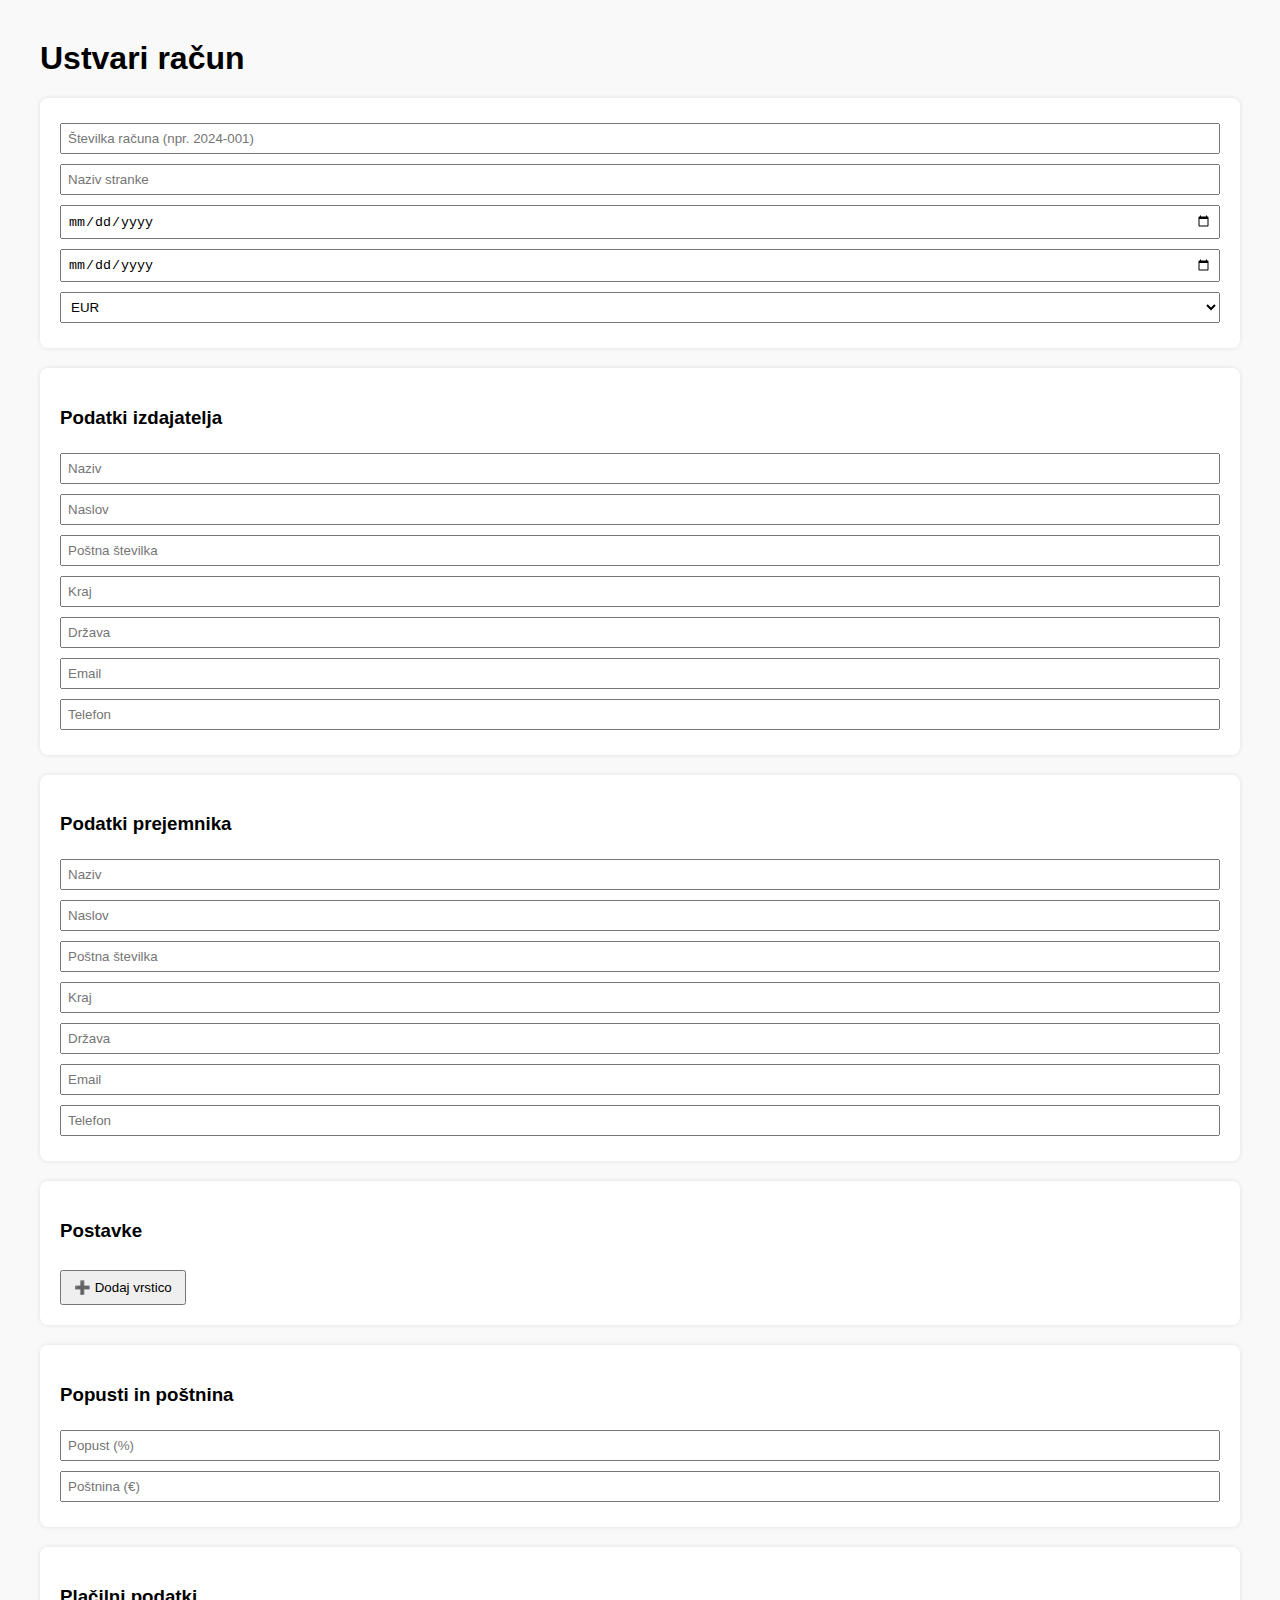
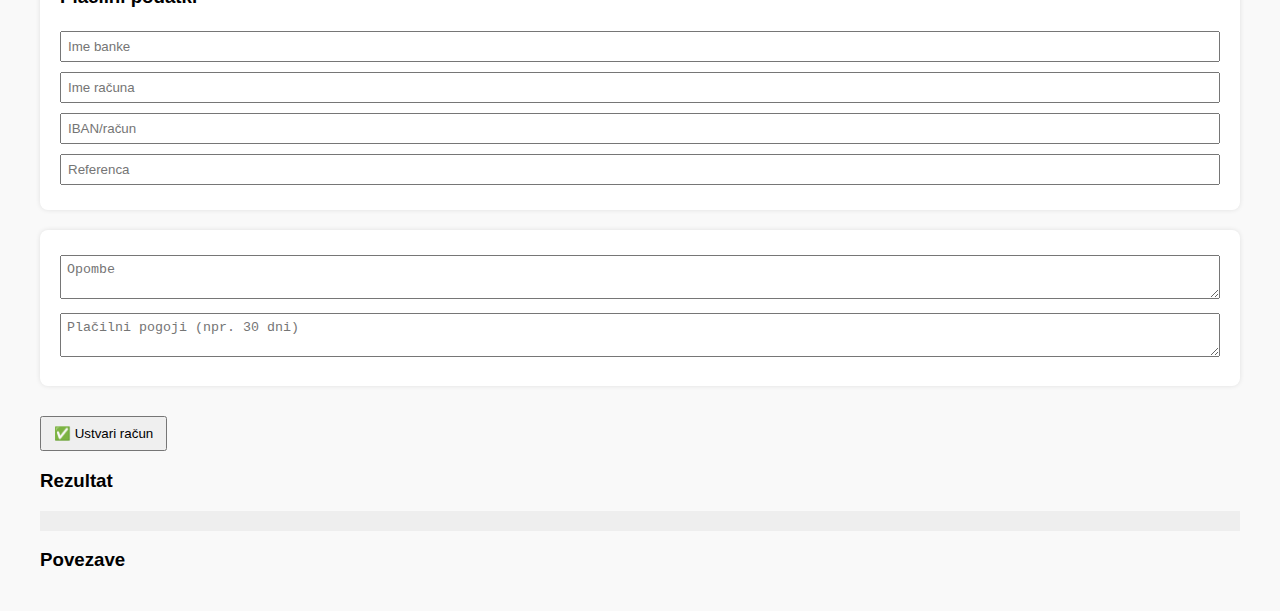
<file: static/index.html>
<!DOCTYPE html>
<html lang="sl">
<head>
    <meta charset="UTF-8">
    <title>Ustvari račun</title>
    <style>
        body {
            font-family: sans-serif;
            margin: 40px;
            background-color: #f9f9f9;
        }
        input, select, textarea {
            margin: 5px 0;
            padding: 6px;
            width: 100%;
            box-sizing: border-box;
        }
        .section {
            background-color: #fff;
            padding: 20px;
            margin-bottom: 20px;
            border-radius: 8px;
            box-shadow: 0 0 5px rgba(0,0,0,0.1);
        }
        .item-row {
            display: flex;
            gap: 10px;
            margin-bottom: 10px;
        }
        .item-row input {
            flex: 1;
        }
        button {
            padding: 8px 12px;
            margin-top: 10px;
        }
        pre {
            background: #eee;
            padding: 10px;
            overflow-x: auto;
        }
    </style>
    <script>
        function addItemRow() {
            const row = document.createElement("div");
            row.className = "item-row";
            row.innerHTML = `
                <input type="text" placeholder="Opis" class="description">
                <input type="number" placeholder="Količina" class="quantity">
                <input type="number" placeholder="Cena (€ z DDV)" class="price">
                <input type="number" placeholder="DDV (%)" class="tax_rate">
                <button onclick="this.parentElement.remove()">🗑️</button>
            `;
            document.getElementById("items").appendChild(row);
        }

        async function sendInvoice() {
            const descriptions = document.querySelectorAll(".description");
            const quantities = document.querySelectorAll(".quantity");
            const prices = document.querySelectorAll(".price");
            const taxRates = document.querySelectorAll(".tax_rate");

            let items = [];
            let total = 0;

            for (let i = 0; i < descriptions.length; i++) {
                const qty = parseFloat(quantities[i].value) || 0;
                const price = parseFloat(prices[i].value) || 0;
                total += qty * price;
                items.push({
                    description: descriptions[i].value,
                    quantity: qty,
                    unit_price: price,
                    tax_rate: parseFloat(taxRates[i].value) || 0
                });
            }

            const discountPercent = parseFloat(document.getElementById("discount_percent").value) || 0;
            const shipping = parseFloat(document.getElementById("shipping").value) || 0;

            total = total - (total * discountPercent / 100) + shipping;

            const payload = {
                invoice_number: document.getElementById("invoice_number").value || null,
                customer_name: document.getElementById("customer_name").value,
                issue_date: document.getElementById("issue_date").value,
                due_date: document.getElementById("due_date").value,
                currency: document.getElementById("currency").value,
                items: items,
                discount_percent: discountPercent,
                shipping: shipping,
                issuer: {
                    name: document.getElementById("issuer_name").value,
                    address: document.getElementById("issuer_address").value,
                    postal_code: document.getElementById("issuer_postal_code").value,
                    city: document.getElementById("issuer_city").value,
                    country: document.getElementById("issuer_country").value,
                    email: document.getElementById("issuer_email").value,
                    phone: document.getElementById("issuer_phone").value
                },
                receiver: {
                    name: document.getElementById("receiver_name").value,
                    address: document.getElementById("receiver_address").value,
                    postal_code: document.getElementById("receiver_postal_code").value,
                    city: document.getElementById("receiver_city").value,
                    country: document.getElementById("receiver_country").value,
                    email: document.getElementById("receiver_email").value,
                    phone: document.getElementById("receiver_phone").value
                },
                bank_name: document.getElementById("bank_name").value,
                bank_account_name: document.getElementById("bank_account_name").value,
                bank_account_number: document.getElementById("bank_account_number").value,
                reference: document.getElementById("reference").value,
                notes: document.getElementById("notes").value,
                payment_terms: document.getElementById("payment_terms").value,
                total: total
            };

            const response = await fetch("/v1/invoices/", {
                method: "POST",
                headers: { "Content-Type": "application/json" },
                body: JSON.stringify(payload)
            });

            if (!response.ok) {
                document.getElementById("result").textContent = await response.text();
                return;
            }

            const data = await response.json();
            document.getElementById("result").textContent = JSON.stringify(data, null, 2);
            document.getElementById("links").innerHTML = `
                <a href="/invoice/${data.id}" target="_blank">🔎 Ogled HTML</a><br>
                <a href="/invoice/${data.id}/pdf" target="_blank">📄 Prenesi PDF</a>
            `;
        }
    </script>
</head>
<body>

    <h1>Ustvari račun</h1>

    <div class="section">
        <input type="text" id="invoice_number" placeholder="Številka računa (npr. 2024-001)">
        <input type="text" id="customer_name" placeholder="Naziv stranke">
        <input type="date" id="issue_date" placeholder="Datum izdaje">
        <input type="date" id="due_date" placeholder="Rok plačila">
        <select id="currency">
            <option value="EUR">EUR</option>
            <option value="USD">USD</option>
            <option value="GBP">GBP</option>
        </select>
    </div>

    <div class="section">
        <h3>Podatki izdajatelja</h3>
        <input type="text" id="issuer_name" placeholder="Naziv">
        <input type="text" id="issuer_address" placeholder="Naslov">
        <input type="text" id="issuer_postal_code" placeholder="Poštna številka">
        <input type="text" id="issuer_city" placeholder="Kraj">
        <input type="text" id="issuer_country" placeholder="Država">
        <input type="email" id="issuer_email" placeholder="Email">
        <input type="text" id="issuer_phone" placeholder="Telefon">
    </div>

    <div class="section">
        <h3>Podatki prejemnika</h3>
        <input type="text" id="receiver_name" placeholder="Naziv">
        <input type="text" id="receiver_address" placeholder="Naslov">
        <input type="text" id="receiver_postal_code" placeholder="Poštna številka">
        <input type="text" id="receiver_city" placeholder="Kraj">
        <input type="text" id="receiver_country" placeholder="Država">
        <input type="email" id="receiver_email" placeholder="Email">
        <input type="text" id="receiver_phone" placeholder="Telefon">
    </div>

    <div class="section">
        <h3>Postavke</h3>
        <div id="items"></div>
        <button type="button" onclick="addItemRow()">➕ Dodaj vrstico</button>
    </div>

    <div class="section">
        <h3>Popusti in poštnina</h3>
        <input type="number" id="discount_percent" placeholder="Popust (%)">
        <input type="number" id="shipping" placeholder="Poštnina (€)">
    </div>

    <div class="section">
        <h3>Plačilni podatki</h3>
        <input type="text" id="bank_name" placeholder="Ime banke">
        <input type="text" id="bank_account_name" placeholder="Ime računa">
        <input type="text" id="bank_account_number" placeholder="IBAN/račun">
        <input type="text" id="reference" placeholder="Referenca">
    </div>

    <div class="section">
        <textarea id="notes" placeholder="Opombe"></textarea>
        <textarea id="payment_terms" placeholder="Plačilni pogoji (npr. 30 dni)"></textarea>
    </div>

    <button onclick="sendInvoice()">✅ Ustvari račun</button>

    <h3>Rezultat</h3>
    <pre id="result"></pre>

    <h3>Povezave</h3>
    <div id="links"></div>
</body>
</html>
</file>
